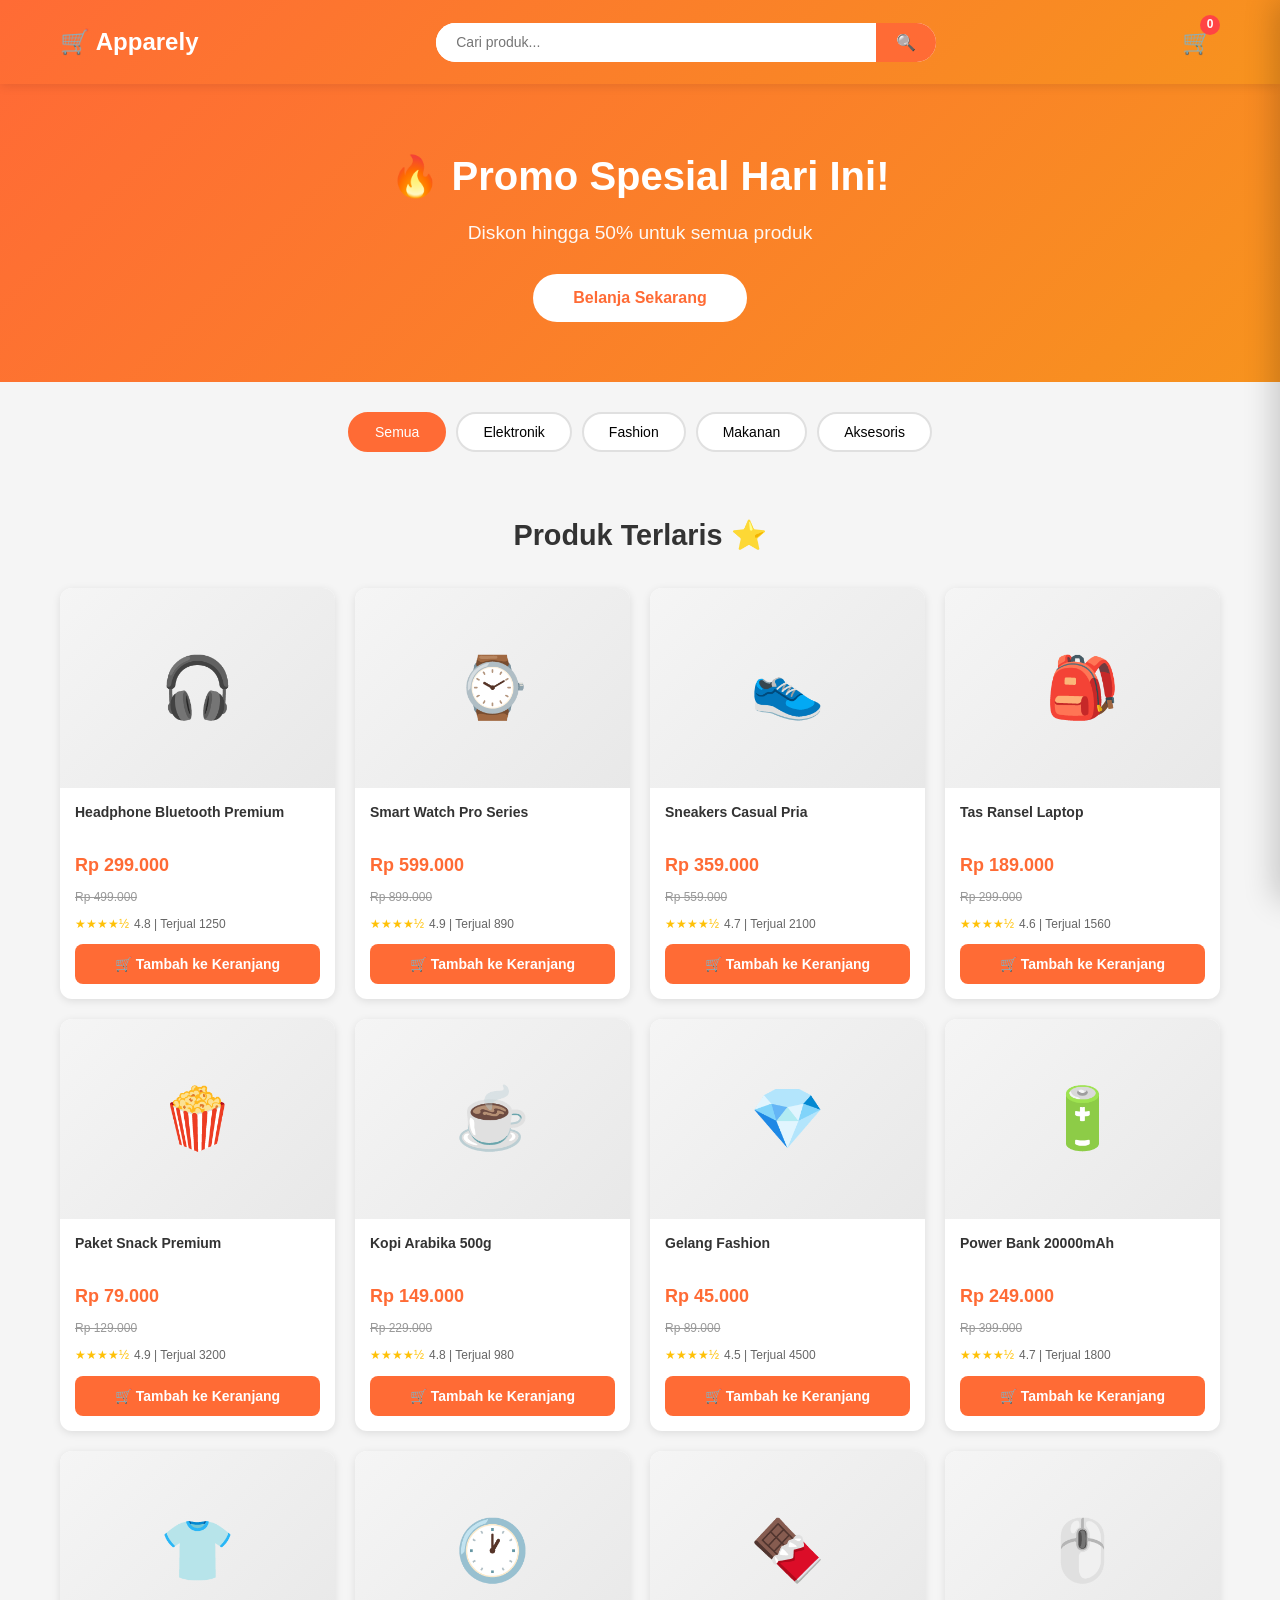
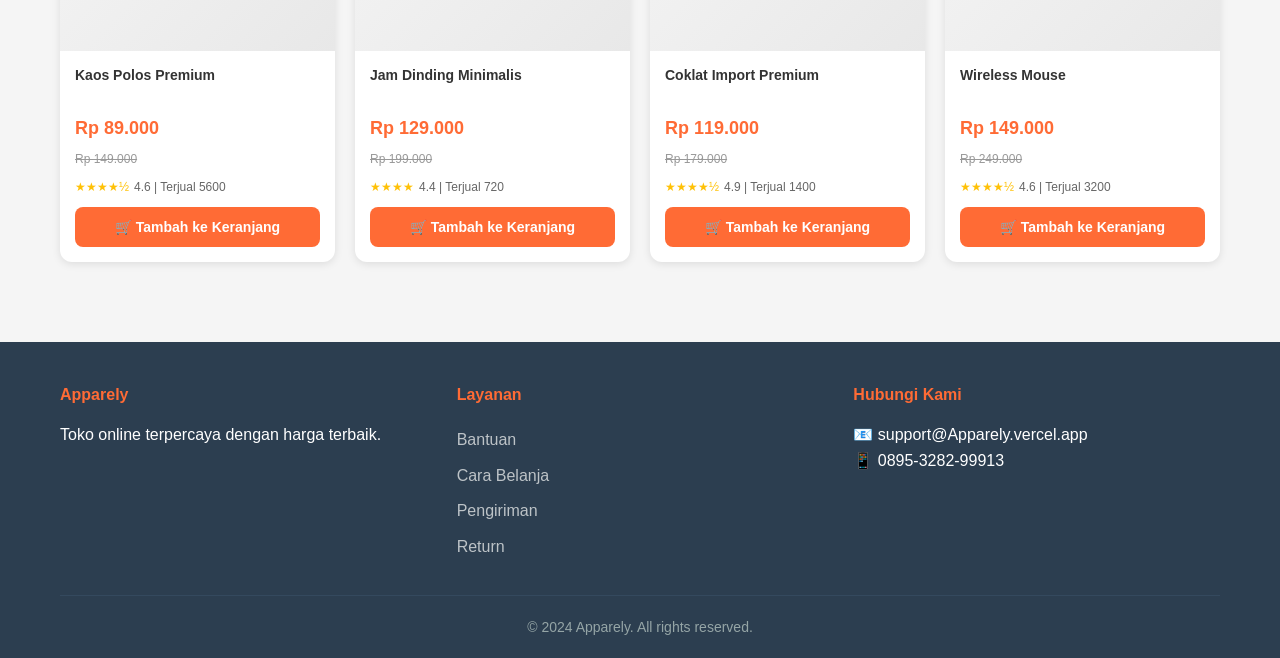
<file: index.html>
<!DOCTYPE html>
<html lang="id">
<head>
    <meta charset="UTF-8">
    <meta name="viewport" content="width=device-width, initial-scale=1.0">
    <title>Apparely - Online</title>
    <link rel="stylesheet" href="style.css">
</head>
<body>
    <!-- Header -->
    <header class="header">
        <div class="container">
            <div class="logo">
                <h1>🛒 Apparely</h1>
            </div>
            <div class="search-box">
                <input type="text" id="searchInput" placeholder="Cari produk...">
                <button onclick="searchProduct()">🔍</button>
            </div>
            <div class="cart-icon" onclick="toggleCart()">
                🛒
                <span class="cart-count" id="cartCount">0</span>
            </div>
        </div>
    </header>

    <!-- Banner -->
    <section class="banner">
        <div class="container">
            <div class="banner-content">
                <h2>🔥 Promo Spesial Hari Ini!</h2>
                <p>Diskon hingga 50% untuk semua produk</p>
                <button class="btn-primary">Belanja Sekarang</button>
            </div>
        </div>
    </section>

    <!-- Kategori -->
    <section class="categories">
        <div class="container">
            <div class="category-list">
                <button class="category-btn active" onclick="filterCategory('semua')">Semua</button>
                <button class="category-btn" onclick="filterCategory('elektronik')">Elektronik</button>
                <button class="category-btn" onclick="filterCategory('fashion')">Fashion</button>
                <button class="category-btn" onclick="filterCategory('makanan')">Makanan</button>
                <button class="category-btn" onclick="filterCategory('aksesoris')">Aksesoris</button>
            </div>
        </div>
    </section>

    <!-- Produk -->
    <section class="products">
        <div class="container">
            <h2 class="section-title">Produk Terlaris ⭐</h2>
            <div class="product-grid" id="productGrid">
                <!-- Produk akan di-generate oleh JavaScript -->
            </div>
        </div>
    </section>

    <!-- Cart Sidebar -->
    <div class="cart-sidebar" id="cartSidebar">
        <div class="cart-header">
            <h3>🛒 Keranjang Belanja</h3>
            <button class="close-btn" onclick="toggleCart()">✕</button>
        </div>
        <div class="cart-items" id="cartItems">
            <!-- Item cart akan di-generate di sini -->
        </div>
        <div class="cart-footer">
            <div class="total-price">
                <span>Total:</span>
                <span id="totalPrice">Rp 0</span>
            </div>
            <button class="btn-checkout" onclick="checkout()">Checkout</button>
        </div>
    </div>

    <!-- Overlay -->
    <div class="overlay" id="overlay" onclick="toggleCart()"></div>

    <!-- Footer -->
    <footer class="footer">
        <div class="container">
            <div class="footer-content">
                <div class="footer-section">
                    <h4>Apparely</h4>
                    <p>Toko online terpercaya dengan harga terbaik.</p>
                </div>
                <div class="footer-section">
                    <h4>Layanan</h4>
                    <ul>
                        <li>Bantuan</li>
                        <li>Cara Belanja</li>
                        <li>Pengiriman</li>
                        <li>Return</li>
                    </ul>
                </div>
                <div class="footer-section">
                    <h4>Hubungi Kami</h4>
                    <p>📧 support@Apparely.vercel.app</p>
                    <p>📱 0895-3282-99913</p>
                </div>
            </div>
            <div class="footer-bottom">
                <p>&copy; 2024 Apparely. All rights reserved.</p>
            </div>
        </div>
    </footer>

    <!-- Notifikasi -->
    <div class="notification" id="notification"></div>

    <script src="script.js"></script>
</body>
</html>
</file>
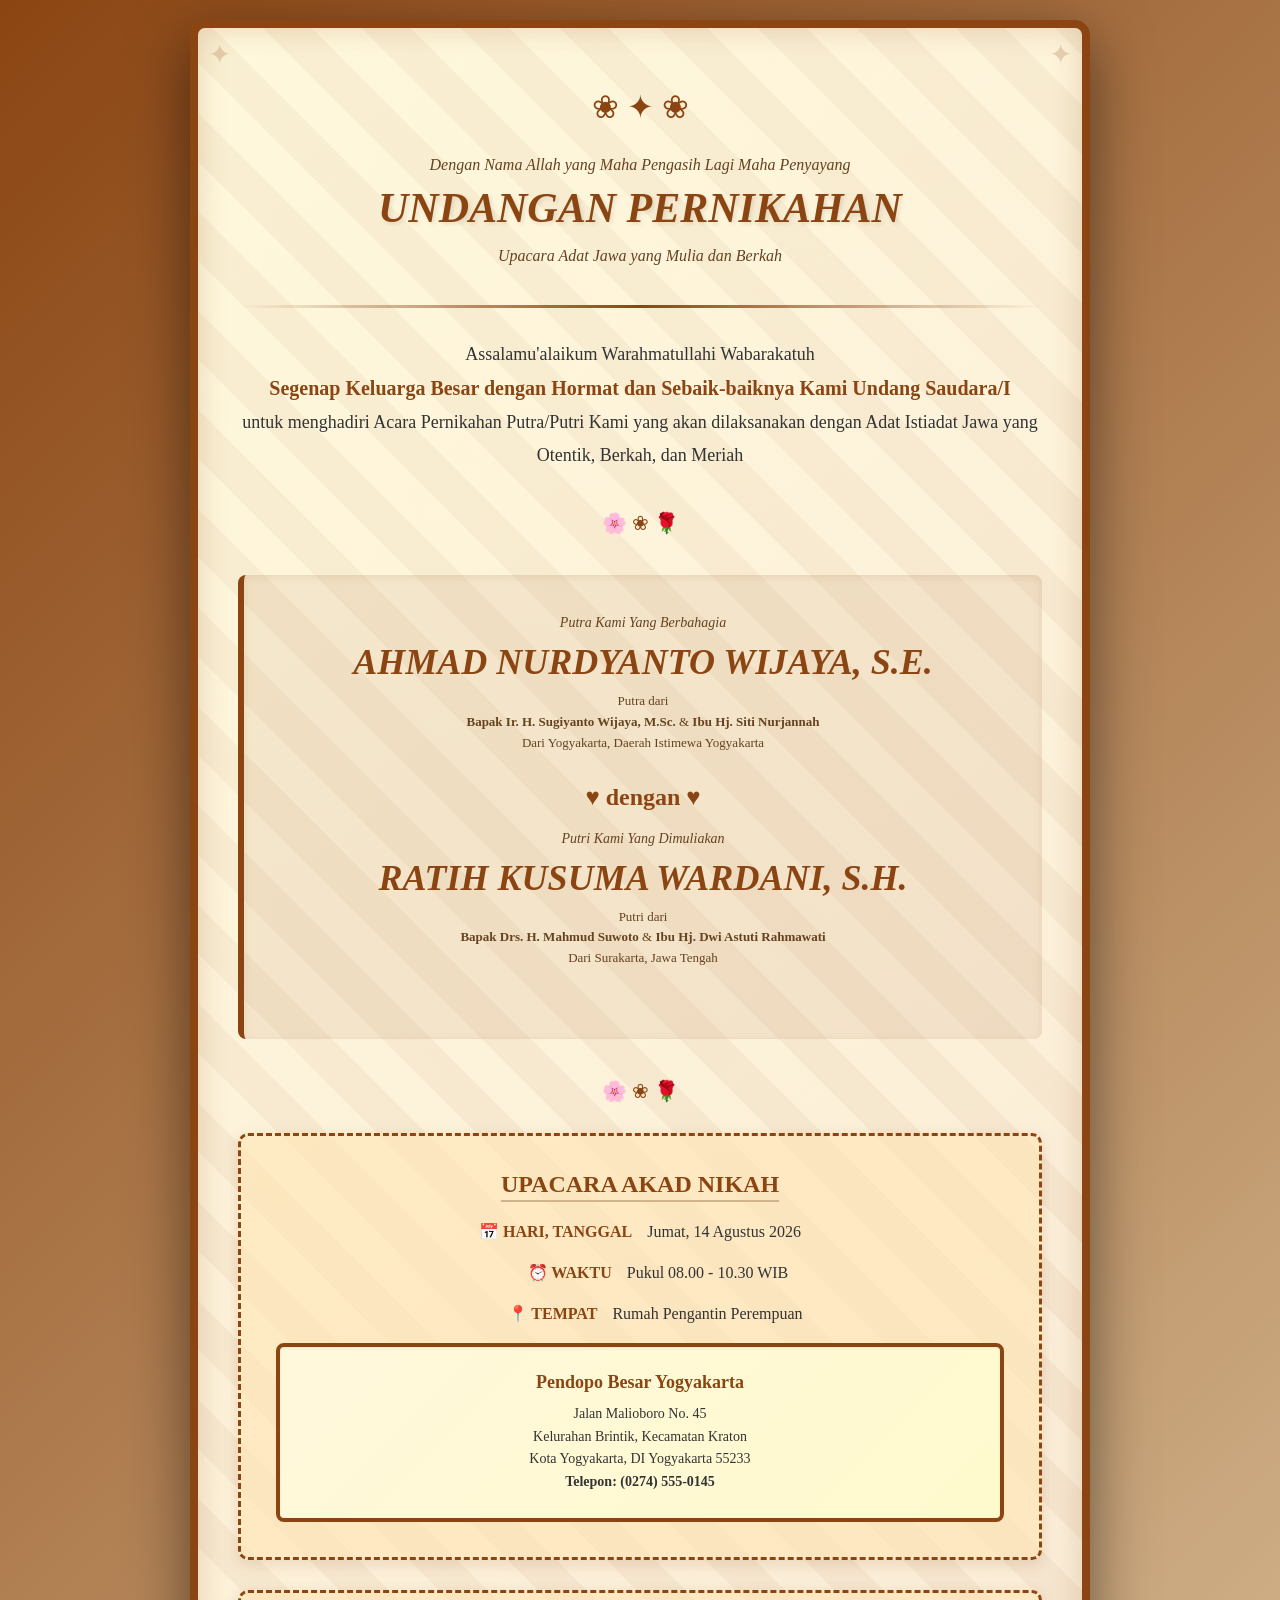
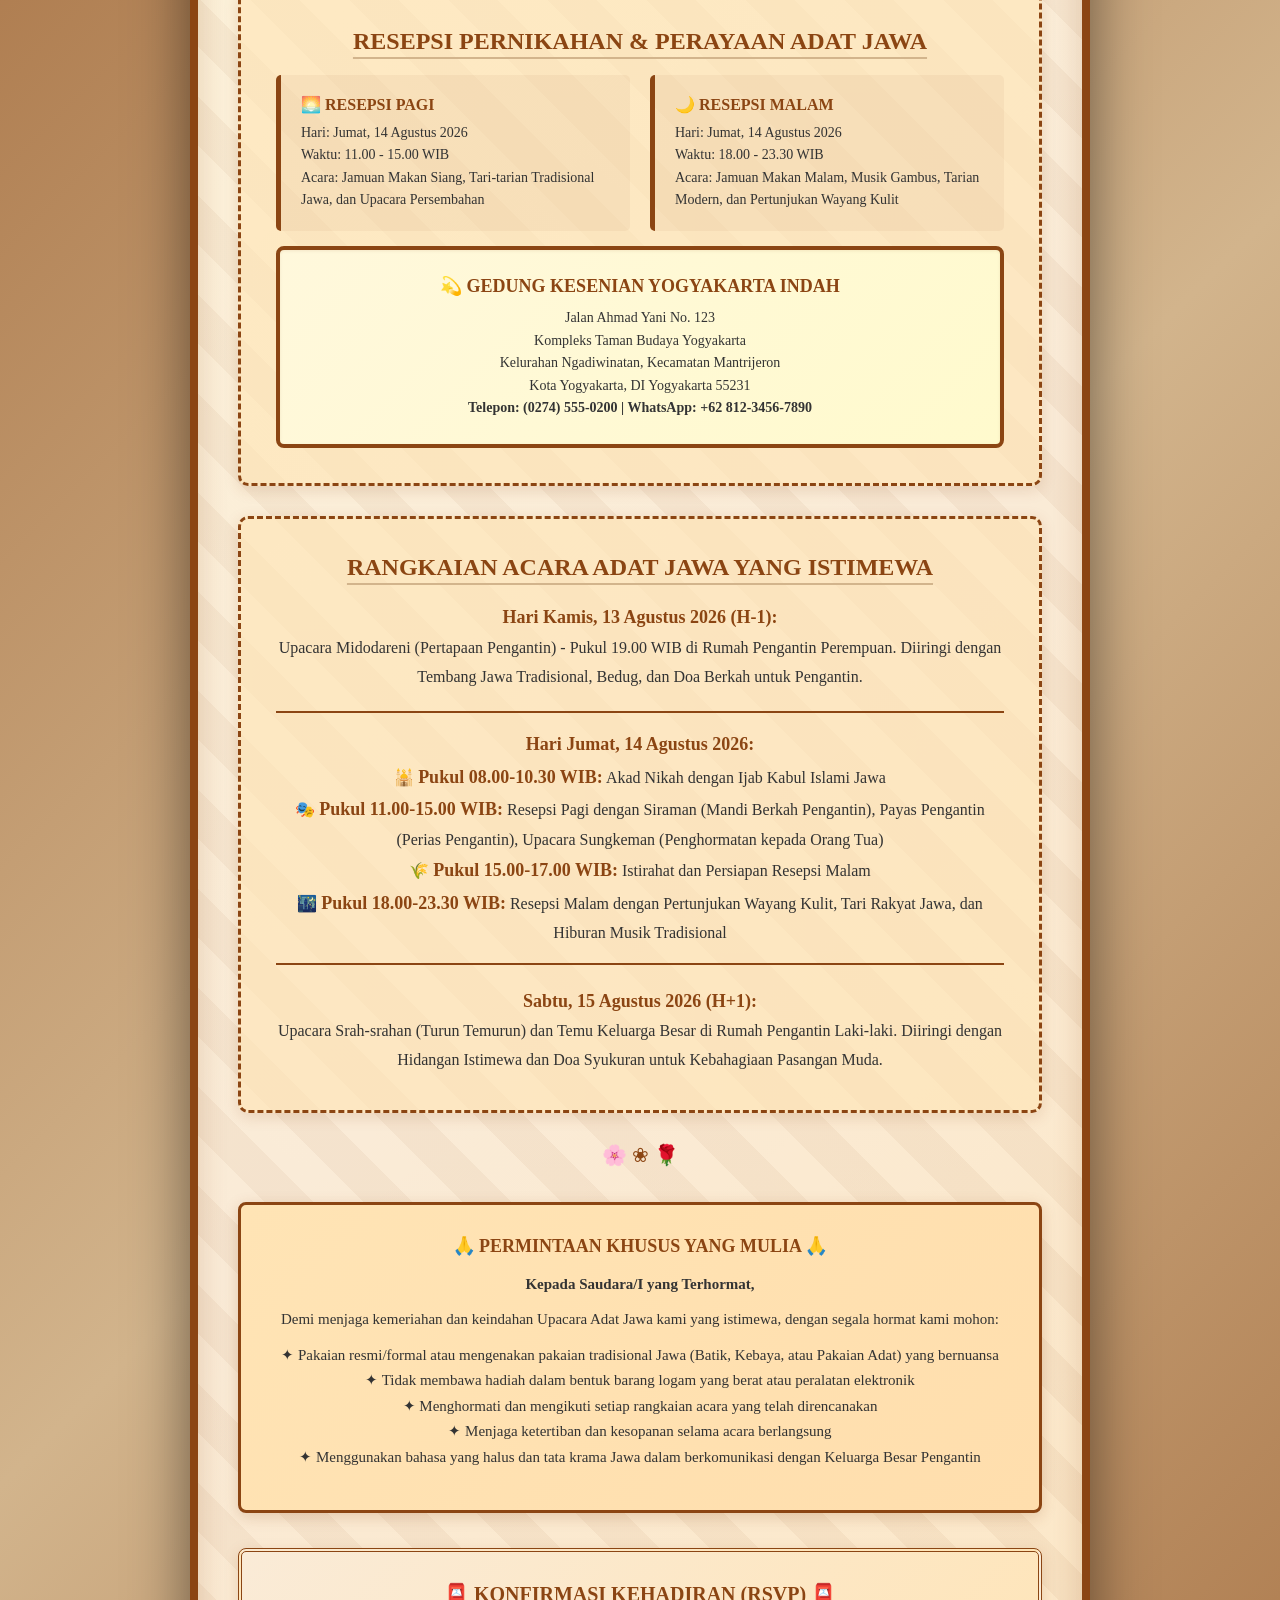
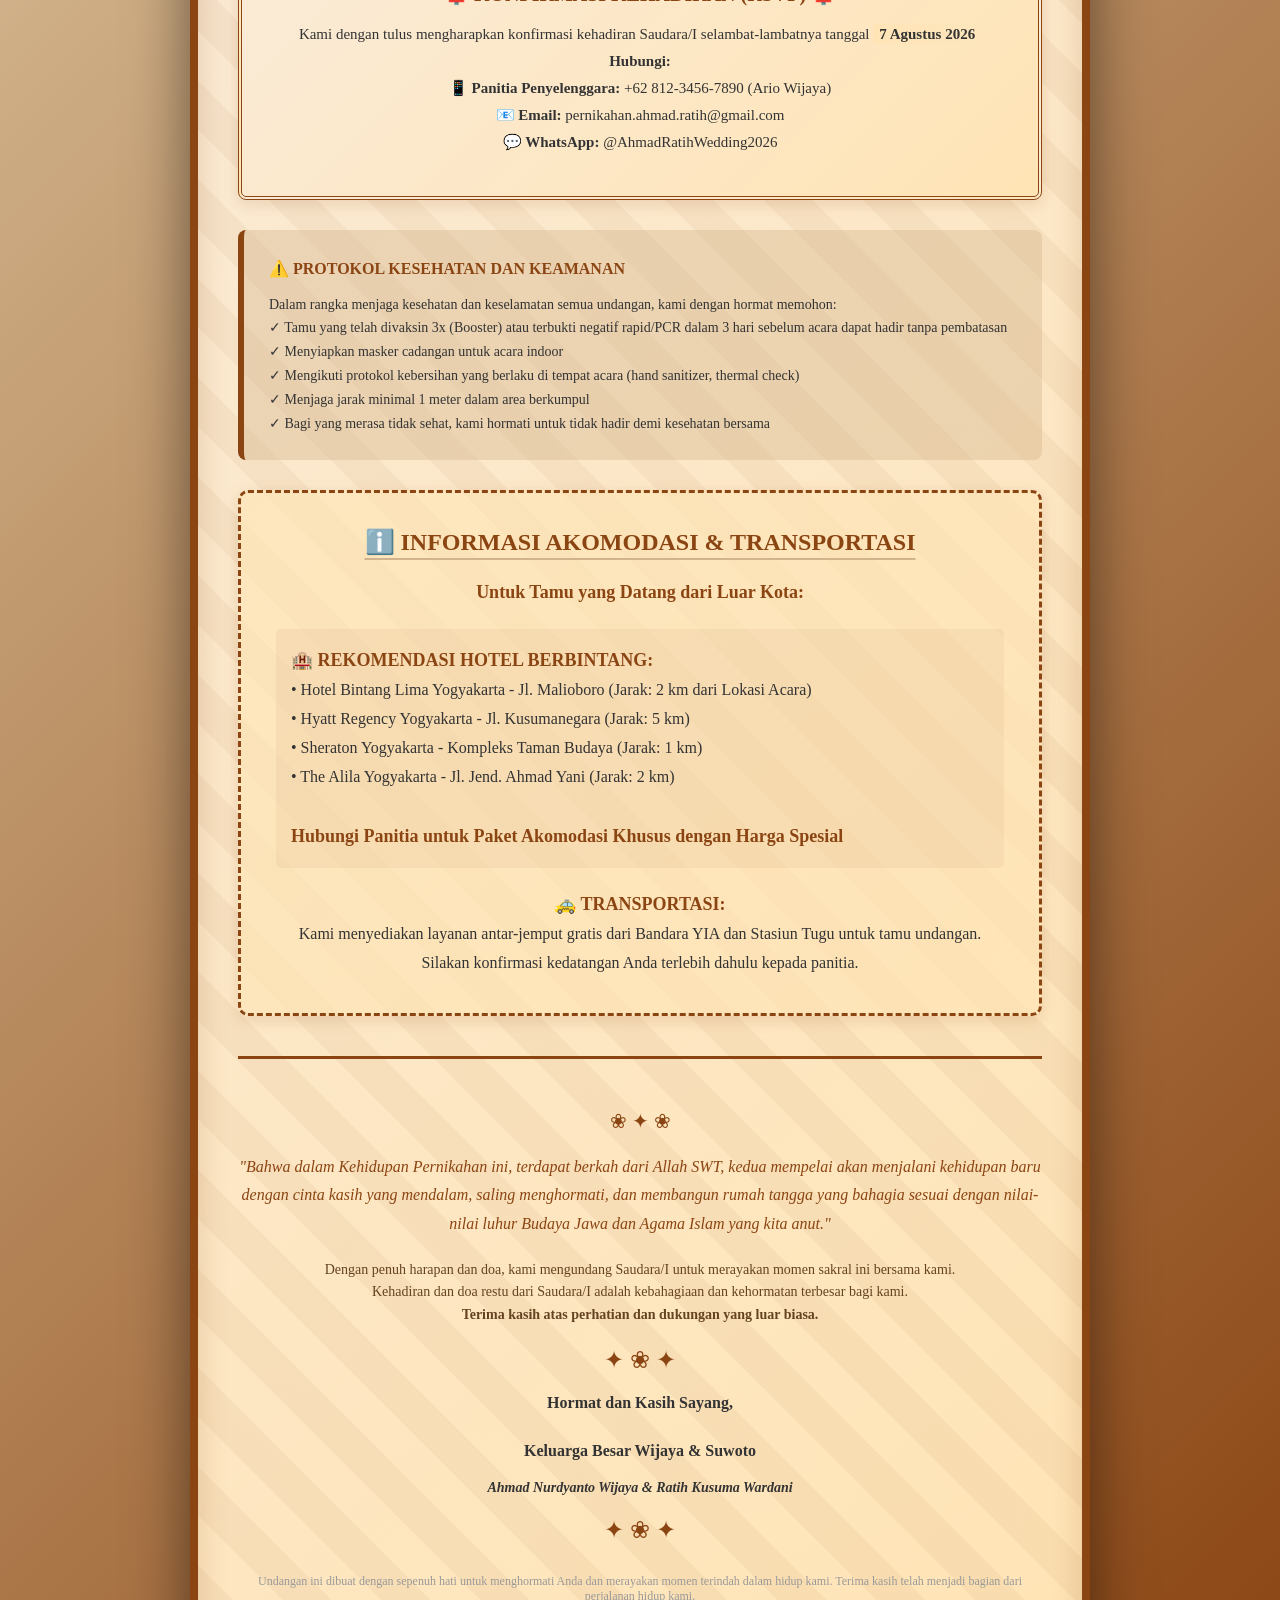
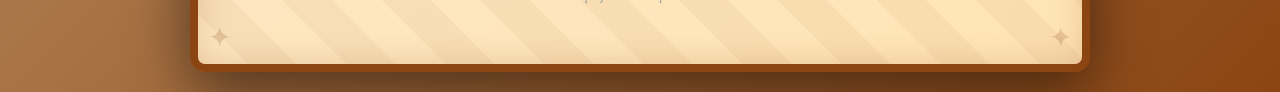
<file: undangan-pernikahan-jawa.html>
<!DOCTYPE html>
<html lang="id">
<head>
    <meta charset="UTF-8">
    <meta name="viewport" content="width=device-width, initial-scale=1.0">
    <title>Undangan Pernikahan Adat Jawa</title>
    <style>
        * {
            margin: 0;
            padding: 0;
            box-sizing: border-box;
        }

        body {
            font-family: 'Georgia', 'Garamond', serif;
            background: linear-gradient(135deg, #8B4513 0%, #D2B48C 50%, #8B4513 100%);
            min-height: 100vh;
            display: flex;
            justify-content: center;
            align-items: center;
            padding: 20px;
        }

        .container {
            background: linear-gradient(135deg, #FFF8DC 0%, #FAEBD7 50%, #FFE4B5 100%);
            box-shadow: 0 20px 60px rgba(0, 0, 0, 0.5), inset 0 0 30px rgba(139, 69, 19, 0.2);
            border: 8px solid #8B4513;
            border-radius: 15px;
            max-width: 900px;
            width: 100%;
            position: relative;
            overflow: hidden;
        }

        .container::before {
            content: '';
            position: absolute;
            top: 0;
            left: 0;
            right: 0;
            bottom: 0;
            background-image: 
                repeating-linear-gradient(45deg, transparent, transparent 35px, rgba(139, 69, 19, 0.05) 35px, rgba(139, 69, 19, 0.05) 70px);
            pointer-events: none;
        }

        .content {
            position: relative;
            z-index: 1;
            padding: 60px 40px;
        }

        .header-ornament {
            text-align: center;
            margin-bottom: 30px;
            font-size: 32px;
            color: #8B4513;
        }

        .title {
            text-align: center;
            margin-bottom: 40px;
        }

        .title h1 {
            font-size: 42px;
            color: #8B4513;
            font-weight: bold;
            margin-bottom: 15px;
            text-shadow: 2px 2px 4px rgba(0, 0, 0, 0.1);
            font-style: italic;
        }

        .title p {
            font-size: 16px;
            color: #654321;
            font-style: italic;
            margin: 10px 0;
        }

        .divider {
            height: 3px;
            background: linear-gradient(90deg, transparent, #8B4513, transparent);
            margin: 30px 0;
        }

        .opening {
            text-align: center;
            margin-bottom: 40px;
            font-size: 18px;
            color: #333;
            line-height: 1.8;
        }

        .opening strong {
            color: #8B4513;
            font-size: 20px;
        }

        .names-section {
            background: rgba(139, 69, 19, 0.08);
            border-left: 6px solid #8B4513;
            padding: 40px;
            margin: 40px 0;
            border-radius: 8px;
            box-shadow: inset 0 2px 8px rgba(139, 69, 19, 0.1);
        }

        .couple {
            text-align: center;
            margin-bottom: 30px;
        }

        .couple-label {
            font-size: 14px;
            color: #654321;
            font-style: italic;
            margin-bottom: 10px;
        }

        .couple-name {
            font-size: 36px;
            color: #8B4513;
            font-weight: bold;
            margin-bottom: 8px;
            font-style: italic;
        }

        .couple-parents {
            font-size: 13px;
            color: #654321;
            line-height: 1.6;
        }

        .connector {
            text-align: center;
            font-size: 24px;
            color: #8B4513;
            margin: 20px 0;
            font-weight: bold;
        }

        .event-section {
            background: rgba(255, 228, 181, 0.6);
            border: 3px dashed #8B4513;
            padding: 35px;
            margin: 30px 0;
            border-radius: 10px;
            box-shadow: 0 4px 15px rgba(139, 69, 19, 0.15);
        }

        .event-title {
            font-size: 24px;
            color: #8B4513;
            font-weight: bold;
            text-align: center;
            margin-bottom: 20px;
            text-decoration: underline;
            text-decoration-color: #D2B48C;
            text-underline-offset: 8px;
        }

        .event-details {
            text-align: center;
            font-size: 16px;
            color: #333;
            line-height: 1.8;
        }

        .event-details strong {
            color: #8B4513;
            font-size: 18px;
        }

        .detail-row {
            display: flex;
            justify-content: center;
            margin: 12px 0;
            align-items: center;
            gap: 15px;
        }

        .detail-label {
            font-weight: bold;
            color: #8B4513;
            min-width: 120px;
            text-align: right;
        }

        .detail-value {
            color: #333;
            text-align: left;
        }

        .location-box {
            background: linear-gradient(135deg, #FFF8DC, #FFFACD);
            border: 4px solid #8B4513;
            padding: 25px;
            margin-top: 15px;
            border-radius: 8px;
            box-shadow: inset 0 1px 3px rgba(139, 69, 19, 0.1);
        }

        .location-name {
            font-size: 18px;
            color: #8B4513;
            font-weight: bold;
            margin-bottom: 10px;
            text-align: center;
        }

        .location-address {
            font-size: 14px;
            color: #333;
            line-height: 1.6;
            text-align: center;
        }

        .reception-grid {
            display: grid;
            grid-template-columns: 1fr 1fr;
            gap: 20px;
            margin-top: 20px;
        }

        @media (max-width: 600px) {
            .reception-grid {
                grid-template-columns: 1fr;
            }
            .content {
                padding: 40px 25px;
            }
            .title h1 {
                font-size: 32px;
            }
            .couple-name {
                font-size: 28px;
            }
        }

        .reception-item {
            background: rgba(139, 69, 19, 0.05);
            border-left: 5px solid #8B4513;
            padding: 20px;
            border-radius: 5px;
        }

        .reception-item strong {
            color: #8B4513;
            display: block;
            margin-bottom: 8px;
            font-size: 16px;
        }

        .reception-item span {
            color: #333;
            font-size: 14px;
            display: block;
            line-height: 1.6;
        }

        .special-request {
            background: linear-gradient(135deg, #FFE4B5, #FFDEAD);
            border: 3px solid #8B4513;
            padding: 30px;
            margin: 35px 0;
            border-radius: 8px;
            text-align: center;
            box-shadow: 0 4px 15px rgba(139, 69, 19, 0.2);
        }

        .special-request h3 {
            font-size: 18px;
            color: #8B4513;
            margin-bottom: 15px;
            font-weight: bold;
        }

        .special-request p {
            font-size: 15px;
            color: #333;
            line-height: 1.7;
            margin-bottom: 10px;
        }

        .covid-protocol {
            background: rgba(210, 180, 140, 0.4);
            border-left: 6px solid #8B4513;
            padding: 25px;
            margin: 30px 0;
            border-radius: 8px;
            font-size: 14px;
            color: #333;
            line-height: 1.7;
        }

        .covid-protocol strong {
            color: #8B4513;
            display: block;
            margin-bottom: 10px;
            font-size: 16px;
        }

        .footer {
            text-align: center;
            margin-top: 40px;
            padding-top: 30px;
            border-top: 3px solid #8B4513;
        }

        .footer-text {
            font-size: 14px;
            color: #654321;
            margin-bottom: 15px;
            line-height: 1.6;
        }

        .footer-ornament {
            font-size: 24px;
            color: #8B4513;
            margin: 20px 0;
        }

        .blessing {
            font-size: 16px;
            color: #8B4513;
            font-style: italic;
            margin: 20px 0;
            line-height: 1.8;
        }

        .closing-name {
            font-size: 16px;
            color: #333;
            margin-top: 20px;
            font-weight: bold;
        }

        .ornament-top-left,
        .ornament-top-right,
        .ornament-bottom-left,
        .ornament-bottom-right {
            position: absolute;
            font-size: 28px;
            color: rgba(139, 69, 19, 0.2);
            z-index: 0;
        }

        .ornament-top-left {
            top: 10px;
            left: 10px;
        }

        .ornament-top-right {
            top: 10px;
            right: 10px;
        }

        .ornament-bottom-left {
            bottom: 10px;
            left: 10px;
        }

        .ornament-bottom-right {
            bottom: 10px;
            right: 10px;
        }

        .flower-decoration {
            text-align: center;
            font-size: 20px;
            color: #8B4513;
            margin: 20px 0;
        }

        .rsvp-section {
            background: linear-gradient(135deg, #FAEBD7, #FFE4B5);
            border: 4px double #8B4513;
            padding: 30px;
            margin: 30px 0;
            border-radius: 8px;
            text-align: center;
            box-shadow: 0 4px 15px rgba(139, 69, 19, 0.15);
        }

        .rsvp-section h3 {
            font-size: 20px;
            color: #8B4513;
            margin-bottom: 15px;
            font-weight: bold;
        }

        .rsvp-details {
            font-size: 15px;
            color: #333;
            line-height: 1.8;
            margin: 10px 0;
        }

        .highlight {
            background: linear-gradient(120deg, #FFE4B5, transparent);
            padding: 2px 6px;
            border-radius: 3px;
        }
    </style>
</head>
<body>
    <div class="container">
        <div class="ornament-top-left">✦</div>
        <div class="ornament-top-right">✦</div>
        <div class="ornament-bottom-left">✦</div>
        <div class="ornament-bottom-right">✦</div>

        <div class="content">
            <div class="header-ornament">❀ ✦ ❀</div>

            <div class="title">
                <p>Dengan Nama Allah yang Maha Pengasih Lagi Maha Penyayang</p>
                <h1>UNDANGAN PERNIKAHAN</h1>
                <p>Upacara Adat Jawa yang Mulia dan Berkah</p>
            </div>

            <div class="divider"></div>

            <div class="opening">
                <p>Assalamu'alaikum Warahmatullahi Wabarakatuh</p>
                <strong>Segenap Keluarga Besar dengan Hormat dan Sebaik-baiknya Kami Undang Saudara/I</strong>
                <p>untuk menghadiri Acara Pernikahan Putra/Putri Kami yang akan dilaksanakan dengan Adat Istiadat Jawa yang Otentik, Berkah, dan Meriah</p>
            </div>

            <div class="flower-decoration">🌸 ❀ 🌹</div>

            <div class="names-section">
                <div class="couple">
                    <div class="couple-label">Putra Kami Yang Berbahagia</div>
                    <div class="couple-name">AHMAD NURDYANTO WIJAYA, S.E.</div>
                    <div class="couple-parents">
                        Putra dari<br>
                        <strong>Bapak Ir. H. Sugiyanto Wijaya, M.Sc.</strong> & <strong>Ibu Hj. Siti Nurjannah</strong><br>
                        Dari Yogyakarta, Daerah Istimewa Yogyakarta
                    </div>
                </div>

                <div class="connector">♥ dengan ♥</div>

                <div class="couple">
                    <div class="couple-label">Putri Kami Yang Dimuliakan</div>
                    <div class="couple-name">RATIH KUSUMA WARDANI, S.H.</div>
                    <div class="couple-parents">
                        Putri dari<br>
                        <strong>Bapak Drs. H. Mahmud Suwoto</strong> & <strong>Ibu Hj. Dwi Astuti Rahmawati</strong><br>
                        Dari Surakarta, Jawa Tengah
                    </div>
                </div>
            </div>

            <div class="flower-decoration">🌸 ❀ 🌹</div>

            <!-- AKAD NIKAH SECTION -->
            <div class="event-section">
                <div class="event-title">UPACARA AKAD NIKAH</div>
                <div class="event-details">
                    <div class="detail-row">
                        <span class="detail-label">📅 HARI, TANGGAL</span>
                        <span class="detail-value">Jumat, 14 Agustus 2026</span>
                    </div>
                    <div class="detail-row">
                        <span class="detail-label">⏰ WAKTU</span>
                        <span class="detail-value">Pukul 08.00 - 10.30 WIB</span>
                    </div>
                    <div class="detail-row">
                        <span class="detail-label">📍 TEMPAT</span>
                        <span class="detail-value">Rumah Pengantin Perempuan</span>
                    </div>
                </div>

                <div class="location-box">
                    <div class="location-name">Pendopo Besar Yogyakarta</div>
                    <div class="location-address">
                        Jalan Malioboro No. 45<br>
                        Kelurahan Brintik, Kecamatan Kraton<br>
                        Kota Yogyakarta, DI Yogyakarta 55233<br>
                        <strong>Telepon: (0274) 555-0145</strong>
                    </div>
                </div>
            </div>

            <!-- RESEPSI SECTION -->
            <div class="event-section">
                <div class="event-title">RESEPSI PERNIKAHAN & PERAYAAN ADAT JAWA</div>
                
                <div class="reception-grid">
                    <div class="reception-item">
                        <strong>🌅 RESEPSI PAGI</strong>
                        <span>Hari: Jumat, 14 Agustus 2026</span>
                        <span>Waktu: 11.00 - 15.00 WIB</span>
                        <span>Acara: Jamuan Makan Siang, Tari-tarian Tradisional Jawa, dan Upacara Persembahan</span>
                    </div>
                    <div class="reception-item">
                        <strong>🌙 RESEPSI MALAM</strong>
                        <span>Hari: Jumat, 14 Agustus 2026</span>
                        <span>Waktu: 18.00 - 23.30 WIB</span>
                        <span>Acara: Jamuan Makan Malam, Musik Gambus, Tarian Modern, dan Pertunjukan Wayang Kulit</span>
                    </div>
                </div>

                <div class="location-box">
                    <div class="location-name">💫 GEDUNG KESENIAN YOGYAKARTA INDAH</div>
                    <div class="location-address">
                        Jalan Ahmad Yani No. 123<br>
                        Kompleks Taman Budaya Yogyakarta<br>
                        Kelurahan Ngadiwinatan, Kecamatan Mantrijeron<br>
                        Kota Yogyakarta, DI Yogyakarta 55231<br>
                        <strong>Telepon: (0274) 555-0200 | WhatsApp: +62 812-3456-7890</strong>
                    </div>
                </div>
            </div>

            <!-- CEREMONIAL EVENTS -->
            <div class="event-section">
                <div class="event-title">RANGKAIAN ACARA ADAT JAWA YANG ISTIMEWA</div>
                <div class="event-details">
                    <p><strong>Hari Kamis, 13 Agustus 2026 (H-1):</strong></p>
                    <p>Upacara Midodareni (Pertapaan Pengantin) - Pukul 19.00 WIB di Rumah Pengantin Perempuan. Diiringi dengan Tembang Jawa Tradisional, Bedug, dan Doa Berkah untuk Pengantin.</p>
                    
                    <div style="margin: 20px 0; border-top: 2px solid #8B4513; border-bottom: 2px solid #8B4513; padding: 15px 0;">
                        <p><strong>Hari Jumat, 14 Agustus 2026:</strong></p>
                        <p>🕌 <strong>Pukul 08.00-10.30 WIB:</strong> Akad Nikah dengan Ijab Kabul Islami Jawa<br>
                        🎭 <strong>Pukul 11.00-15.00 WIB:</strong> Resepsi Pagi dengan Siraman (Mandi Berkah Pengantin), Payas Pengantin (Perias Pengantin), Upacara Sungkeman (Penghormatan kepada Orang Tua)<br>
                        🌾 <strong>Pukul 15.00-17.00 WIB:</strong> Istirahat dan Persiapan Resepsi Malam<br>
                        🌃 <strong>Pukul 18.00-23.30 WIB:</strong> Resepsi Malam dengan Pertunjukan Wayang Kulit, Tari Rakyat Jawa, dan Hiburan Musik Tradisional</p>
                    </div>

                    <p><strong>Sabtu, 15 Agustus 2026 (H+1):</strong></p>
                    <p>Upacara Srah-srahan (Turun Temurun) dan Temu Keluarga Besar di Rumah Pengantin Laki-laki. Diiringi dengan Hidangan Istimewa dan Doa Syukuran untuk Kebahagiaan Pasangan Muda.</p>
                </div>
            </div>

            <div class="flower-decoration">🌸 ❀ 🌹</div>

            <!-- SPECIAL REQUESTS -->
            <div class="special-request">
                <h3>🙏 PERMINTAAN KHUSUS YANG MULIA 🙏</h3>
                <p><strong>Kepada Saudara/I yang Terhormat,</strong></p>
                <p>Demi menjaga kemeriahan dan keindahan Upacara Adat Jawa kami yang istimewa, dengan segala hormat kami mohon:</p>
                <p>
                    ✦ Pakaian resmi/formal atau mengenakan pakaian tradisional Jawa (Batik, Kebaya, atau Pakaian Adat) yang bernuansa<br>
                    ✦ Tidak membawa hadiah dalam bentuk barang logam yang berat atau peralatan elektronik<br>
                    ✦ Menghormati dan mengikuti setiap rangkaian acara yang telah direncanakan<br>
                    ✦ Menjaga ketertiban dan kesopanan selama acara berlangsung<br>
                    ✦ Menggunakan bahasa yang halus dan tata krama Jawa dalam berkomunikasi dengan Keluarga Besar Pengantin
                </p>
            </div>

            <!-- RSVP SECTION -->
            <div class="rsvp-section">
                <h3>📮 KONFIRMASI KEHADIRAN (RSVP) 📮</h3>
                <div class="rsvp-details">
                    <p>Kami dengan tulus mengharapkan konfirmasi kehadiran Saudara/I selambat-lambatnya tanggal <span class="highlight"><strong>7 Agustus 2026</strong></span></p>
                    <p><strong>Hubungi:</strong><br>
                    📱 <strong>Panitia Penyelenggara:</strong> +62 812-3456-7890 (Ario Wijaya)<br>
                    📧 <strong>Email:</strong> pernikahan.ahmad.ratih@gmail.com<br>
                    💬 <strong>WhatsApp:</strong> @AhmadRatihWedding2026</p>
                </div>
            </div>

            <!-- COVID PROTOCOL -->
            <div class="covid-protocol">
                <strong>⚠️ PROTOKOL KESEHATAN DAN KEAMANAN</strong>
                <p>Dalam rangka menjaga kesehatan dan keselamatan semua undangan, kami dengan hormat memohon:</p>
                <p>✓ Tamu yang telah divaksin 3x (Booster) atau terbukti negatif rapid/PCR dalam 3 hari sebelum acara dapat hadir tanpa pembatasan<br>
                ✓ Menyiapkan masker cadangan untuk acara indoor<br>
                ✓ Mengikuti protokol kebersihan yang berlaku di tempat acara (hand sanitizer, thermal check)<br>
                ✓ Menjaga jarak minimal 1 meter dalam area berkumpul<br>
                ✓ Bagi yang merasa tidak sehat, kami hormati untuk tidak hadir demi kesehatan bersama</p>
            </div>

            <!-- ACCOMMODATION & TRAVEL INFO -->
            <div class="event-section">
                <div class="event-title">ℹ️ INFORMASI AKOMODASI & TRANSPORTASI</div>
                <div class="event-details">
                    <p><strong>Untuk Tamu yang Datang dari Luar Kota:</strong></p>
                    
                    <div style="margin: 20px 0; text-align: left; background: rgba(139, 69, 19, 0.05); padding: 15px; border-radius: 5px;">
                        <p><strong>🏨 REKOMENDASI HOTEL BERBINTANG:</strong></p>
                        <p>• Hotel Bintang Lima Yogyakarta - Jl. Malioboro (Jarak: 2 km dari Lokasi Acara)<br>
                        • Hyatt Regency Yogyakarta - Jl. Kusumanegara (Jarak: 5 km)<br>
                        • Sheraton Yogyakarta - Kompleks Taman Budaya (Jarak: 1 km)<br>
                        • The Alila Yogyakarta - Jl. Jend. Ahmad Yani (Jarak: 2 km)<br>
                        <br>
                        <strong>Hubungi Panitia untuk Paket Akomodasi Khusus dengan Harga Spesial</strong></p>
                    </div>

                    <p style="margin-top: 15px;"><strong>🚕 TRANSPORTASI:</strong></p>
                    <p>Kami menyediakan layanan antar-jemput gratis dari Bandara YIA dan Stasiun Tugu untuk tamu undangan. Silakan konfirmasi kedatangan Anda terlebih dahulu kepada panitia.</p>
                </div>
            </div>

            <!-- FINAL BLESSING -->
            <div class="footer">
                <div class="flower-decoration">❀ ✦ ❀</div>

                <div class="blessing">
                    <p>"Bahwa dalam Kehidupan Pernikahan ini, terdapat berkah dari Allah SWT, kedua mempelai akan menjalani kehidupan baru dengan cinta kasih yang mendalam, saling menghormati, dan membangun rumah tangga yang bahagia sesuai dengan nilai-nilai luhur Budaya Jawa dan Agama Islam yang kita anut."</p>
                </div>

                <div class="footer-text">
                    <p>Dengan penuh harapan dan doa, kami mengundang Saudara/I untuk merayakan momen sakral ini bersama kami.</p>
                    <p>Kehadiran dan doa restu dari Saudara/I adalah kebahagiaan dan kehormatan terbesar bagi kami.</p>
                    <p><strong>Terima kasih atas perhatian dan dukungan yang luar biasa.</strong></p>
                </div>

                <div class="footer-ornament">✦ ❀ ✦</div>

                <div class="closing-name">
                    <p>Hormat dan Kasih Sayang,</p>
                    <p style="margin-top: 30px;">Keluarga Besar Wijaya & Suwoto</p>
                    <p style="font-size: 14px; font-style: italic; margin-top: 20px;">Ahmad Nurdyanto Wijaya & Ratih Kusuma Wardani</p>
                </div>

                <div class="footer-ornament">✦ ❀ ✦</div>

                <p style="font-size: 12px; color: #999; margin-top: 30px;">
                    Undangan ini dibuat dengan sepenuh hati untuk menghormati Anda dan merayakan momen terindah dalam hidup kami. 
                    Terima kasih telah menjadi bagian dari perjalanan hidup kami.
                </p>
            </div>
        </div>
    </div>
</body>
</html>
</file>
<file: style.css>
/* Reset & Base */
* {
    margin: 0;
    padding: 0;
    box-sizing: border-box;
}

body {
    font-family: -apple-system, BlinkMacSystemFont, 'Segoe UI', Roboto, Oxygen, Ubuntu, Cantarell, sans-serif;
    background-color: #f5f5f5;
    color: #333;
    line-height: 1.6;
}

.container {
    max-width: 1200px;
    margin: 0 auto;
    padding: 0 20px;
}

/* Header */
.header {
    background: linear-gradient(135deg, #ff6b35 0%, #f7931e 100%);
    color: white;
    padding: 15px 0;
    position: sticky;
    top: 0;
    z-index: 100;
    box-shadow: 0 2px 10px rgba(0,0,0,0.1);
}

.header .container {
    display: flex;
    justify-content: space-between;
    align-items: center;
    gap: 20px;
}

.logo h1 {
    font-size: 1.5rem;
    font-weight: 700;
}

.search-box {
    flex: 1;
    max-width: 500px;
    display: flex;
    background: white;
    border-radius: 25px;
    overflow: hidden;
}

.search-box input {
    flex: 1;
    border: none;
    padding: 10px 20px;
    outline: none;
    font-size: 14px;
}

.search-box button {
    background: #ff6b35;
    color: white;
    border: none;
    padding: 10px 20px;
    cursor: pointer;
    font-size: 16px;
}

.search-box button:hover {
    background: #e55a2b;
}

.cart-icon {
    position: relative;
    cursor: pointer;
    font-size: 24px;
    padding: 8px;
    transition: transform 0.2s;
}

.cart-icon:hover {
    transform: scale(1.1);
}

.cart-count {
    position: absolute;
    top: 0;
    right: 0;
    background: #ff4444;
    color: white;
    font-size: 12px;
    font-weight: bold;
    width: 20px;
    height: 20px;
    border-radius: 50%;
    display: flex;
    align-items: center;
    justify-content: center;
}

/* Banner */
.banner {
    background: linear-gradient(135deg, #ff6b35 0%, #f7931e 100%);
    color: white;
    padding: 60px 0;
    text-align: center;
    margin-bottom: 30px;
}

.banner-content h2 {
    font-size: 2.5rem;
    margin-bottom: 10px;
}

.banner-content p {
    font-size: 1.2rem;
    margin-bottom: 25px;
    opacity: 0.95;
}

.btn-primary {
    background: white;
    color: #ff6b35;
    border: none;
    padding: 15px 40px;
    font-size: 16px;
    font-weight: bold;
    border-radius: 30px;
    cursor: pointer;
    transition: all 0.3s;
}

.btn-primary:hover {
    transform: translateY(-2px);
    box-shadow: 0 5px 20px rgba(0,0,0,0.2);
}

/* Categories */
.categories {
    margin-bottom: 30px;
}

.category-list {
    display: flex;
    gap: 10px;
    flex-wrap: wrap;
    justify-content: center;
}

.category-btn {
    background: white;
    border: 2px solid #e0e0e0;
    padding: 10px 25px;
    border-radius: 25px;
    cursor: pointer;
    font-size: 14px;
    font-weight: 500;
    transition: all 0.3s;
}

.category-btn:hover {
    border-color: #ff6b35;
    color: #ff6b35;
}

.category-btn.active {
    background: #ff6b35;
    color: white;
    border-color: #ff6b35;
}

/* Products */
.products {
    padding: 30px 0;
}

.section-title {
    text-align: center;
    margin-bottom: 30px;
    font-size: 1.8rem;
    color: #333;
}

.product-grid {
    display: grid;
    grid-template-columns: repeat(auto-fill, minmax(250px, 1fr));
    gap: 20px;
}

.product-card {
    background: white;
    border-radius: 12px;
    overflow: hidden;
    box-shadow: 0 2px 8px rgba(0,0,0,0.1);
    transition: all 0.3s;
    cursor: pointer;
}

.product-card:hover {
    transform: translateY(-5px);
    box-shadow: 0 8px 25px rgba(0,0,0,0.15);
}

.product-image {
    width: 100%;
    height: 200px;
    background: linear-gradient(135deg, #f5f5f5 0%, #e8e8e8 100%);
    display: flex;
    align-items: center;
    justify-content: center;
    font-size: 60px;
}

.product-info {
    padding: 15px;
}

.product-name {
    font-size: 14px;
    font-weight: 600;
    margin-bottom: 8px;
    color: #333;
    line-height: 1.4;
    height: 40px;
    overflow: hidden;
}

.product-price {
    color: #ff6b35;
    font-size: 18px;
    font-weight: bold;
    margin-bottom: 8px;
}

.product-original-price {
    color: #999;
    font-size: 12px;
    text-decoration: line-through;
    margin-bottom: 8px;
}

.product-rating {
    display: flex;
    align-items: center;
    gap: 5px;
    margin-bottom: 10px;
    font-size: 12px;
    color: #666;
}

.stars {
    color: #ffc107;
}

.btn-add-cart {
    width: 100%;
    background: #ff6b35;
    color: white;
    border: none;
    padding: 12px;
    border-radius: 8px;
    cursor: pointer;
    font-size: 14px;
    font-weight: 600;
    transition: all 0.3s;
}

.btn-add-cart:hover {
    background: #e55a2b;
}

.btn-add-cart:active {
    transform: scale(0.98);
}

/* Cart Sidebar */
.cart-sidebar {
    position: fixed;
    top: 0;
    right: -400px;
    width: 400px;
    height: 100%;
    background: white;
    box-shadow: -5px 0 30px rgba(0,0,0,0.2);
    z-index: 1000;
    transition: right 0.3s ease;
    display: flex;
    flex-direction: column;
}

.cart-sidebar.open {
    right: 0;
}

.cart-header {
    background: linear-gradient(135deg, #ff6b35 0%, #f7931e 100%);
    color: white;
    padding: 20px;
    display: flex;
    justify-content: space-between;
    align-items: center;
}

.cart-header h3 {
    font-size: 18px;
}

.close-btn {
    background: none;
    border: none;
    color: white;
    font-size: 20px;
    cursor: pointer;
}

.cart-items {
    flex: 1;
    overflow-y: auto;
    padding: 20px;
}

.cart-item {
    display: flex;
    gap: 15px;
    padding: 15px;
    background: #f9f9f9;
    border-radius: 10px;
    margin-bottom: 10px;
}

.cart-item-image {
    width: 80px;
    height: 80px;
    background: linear-gradient(135deg, #f5f5f5 0%, #e8e8e8 100%);
    border-radius: 8px;
    display: flex;
    align-items: center;
    justify-content: center;
    font-size: 30px;
}

.cart-item-details {
    flex: 1;
}

.cart-item-name {
    font-weight: 600;
    margin-bottom: 5px;
    font-size: 14px;
}

.cart-item-price {
    color: #ff6b35;
    font-weight: bold;
    font-size: 14px;
}

.cart-item-quantity {
    display: flex;
    align-items: center;
    gap: 10px;
    margin-top: 8px;
}

.qty-btn {
    background: white;
    border: 1px solid #ddd;
    width: 25px;
    height: 25px;
    border-radius: 5px;
    cursor: pointer;
    font-weight: bold;
}

.qty-btn:hover {
    background: #ff6b35;
    color: white;
    border-color: #ff6b35;
}

.remove-btn {
    background: #ff4444;
    color: white;
    border: none;
    padding: 5px 10px;
    border-radius: 5px;
    cursor: pointer;
    font-size: 12px;
}

.cart-empty {
    text-align: center;
    padding: 50px 20px;
    color: #999;
}

.cart-empty-icon {
    font-size: 60px;
    margin-bottom: 15px;
}

.cart-footer {
    padding: 20px;
    border-top: 1px solid #eee;
    background: white;
}

.total-price {
    display: flex;
    justify-content: space-between;
    font-size: 18px;
    font-weight: bold;
    margin-bottom: 15px;
}

.total-price span:last-child {
    color: #ff6b35;
}

.btn-checkout {
    width: 100%;
    background: linear-gradient(135deg, #ff6b35 0%, #f7931e 100%);
    color: white;
    border: none;
    padding: 15px;
    border-radius: 10px;
    cursor: pointer;
    font-size: 16px;
    font-weight: bold;
    transition: all 0.3s;
}

.btn-checkout:hover {
    transform: translateY(-2px);
    box-shadow: 0 5px 15px rgba(255,107,53,0.4);
}

/* Overlay */
.overlay {
    position: fixed;
    top: 0;
    left: 0;
    width: 100%;
    height: 100%;
    background: rgba(0,0,0,0.5);
    z-index: 999;
    display: none;
}

.overlay.show {
    display: block;
}

/* Notification */
.notification {
    position: fixed;
    bottom: 30px;
    left: 50%;
    transform: translateX(-50%) translateY(100px);
    background: #333;
    color: white;
    padding: 15px 30px;
    border-radius: 50px;
    font-size: 14px;
    z-index: 1001;
    opacity: 0;
    transition: all 0.3s;
}

.notification.show {
    transform: translateX(-50%) translateY(0);
    opacity: 1;
}

/* Footer */
.footer {
    background: #2c3e50;
    color: white;
    padding: 40px 0 20px;
    margin-top: 50px;
}

.footer-content {
    display: grid;
    grid-template-columns: repeat(auto-fit, minmax(200px, 1fr));
    gap: 30px;
    margin-bottom: 30px;
}

.footer-section h4 {
    margin-bottom: 15px;
    color: #ff6b35;
}

.footer-section ul {
    list-style: none;
}

.footer-section ul li {
    padding: 5px 0;
    color: #bdc3c7;
    cursor: pointer;
    transition: color 0.3s;
}

.footer-section ul li:hover {
    color: white;
}

.footer-bottom {
    text-align: center;
    padding-top: 20px;
    border-top: 1px solid #34495e;
    color: #95a5a6;
    font-size: 14px;
}

/* Responsive */
@media (max-width: 768px) {
    .header .container {
        flex-wrap: wrap;
    }
    
    .search-box {
        order: 3;
        max-width: 100%;
        width: 100%;
        margin-top: 10px;
    }
    
    .banner-content h2 {
        font-size: 1.8rem;
    }
    
    .product-grid {
        grid-template-columns: repeat(2, 1fr);
        gap: 15px;
    }
    
    .cart-sidebar {
        width: 100%;
        right: -100%;
    }
}

@media (max-width: 480px) {
    .product-grid {
        grid-template-columns: 1fr;
    }
    
    .category-list {
        gap: 5px;
    }
    
    .category-btn {
        padding: 8px 15px;
        font-size: 12px;
    }
}
</file>
